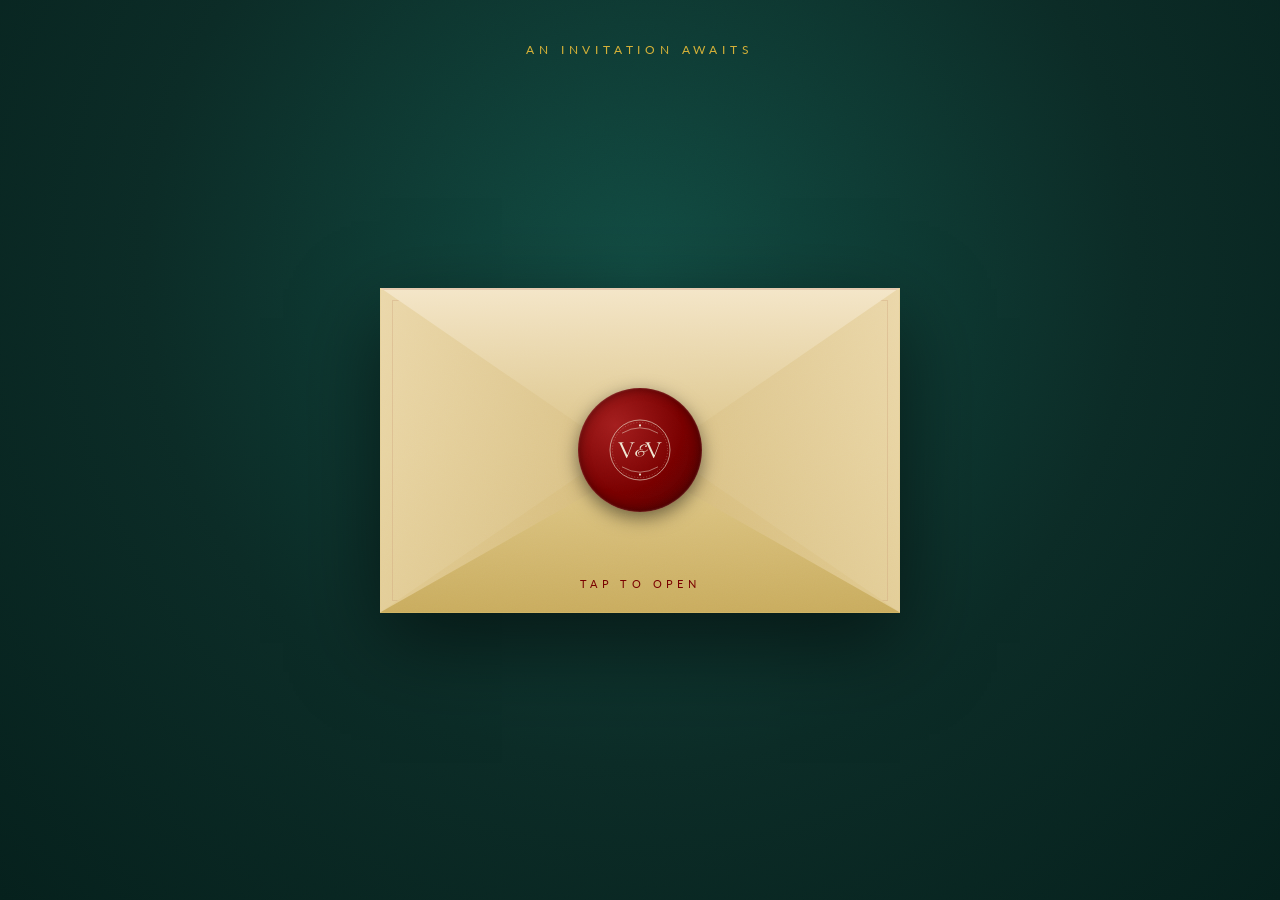
<file: index.html>
<!doctype html><html lang="en"><head><meta charset="utf-8"/><meta name="viewport" content="width=device-width,initial-scale=1"/><meta name="theme-color" content="#000000"/><meta name="description" content="A product of emergent.sh"/><link rel="preconnect" href="https://fonts.googleapis.com"/><link rel="preconnect" href="https://fonts.gstatic.com" crossorigin/><link href="https://fonts.googleapis.com/css2?family=Inter:wght@600&display=swap" rel="stylesheet"/><link href="https://fonts.googleapis.com/css2?family=Cormorant+Garamond:ital,wght@0,300;0,400;0,500;0,600;0,700;1,400&family=Great+Vibes&family=Lato:wght@300;400;700&display=swap" rel="stylesheet"/><title>Vishesh &amp; Veeraja — A Royal Celebration</title><script>window.addEventListener("error",function(e){e.error instanceof DOMException&&"DataCloneError"===e.error.name&&e.message&&e.message.includes("PerformanceServerTiming")&&(e.stopImmediatePropagation(),e.preventDefault())},!0)</script><script src="https://assets.emergent.sh/scripts/emergent-main.js"></script><script defer="defer" src="./static/js/main.57d3f04b.js"></script><link href="./static/css/main.48b24557.css" rel="stylesheet"></head><body><noscript>You need to enable JavaScript to run this app.</noscript><div id="root"></div><script>!function(e,t){var r,s,o,i;t.__SV||(window.posthog=t,t._i=[],t.init=function(n,a,p){function c(e,t){var r=t.split(".");2==r.length&&(e=e[r[0]],t=r[1]),e[t]=function(){e.push([t].concat(Array.prototype.slice.call(arguments,0)))}}(o=e.createElement("script")).type="text/javascript",o.crossOrigin="anonymous",o.async=!0,o.src=a.api_host.replace(".i.posthog.com","-assets.i.posthog.com")+"/static/array.js",(i=e.getElementsByTagName("script")[0]).parentNode.insertBefore(o,i);var g=t;for(void 0!==p?g=t[p]=[]:p="posthog",g.people=g.people||[],g.toString=function(e){var t="posthog";return"posthog"!==p&&(t+="."+p),e||(t+=" (stub)"),t},g.people.toString=function(){return g.toString(1)+".people (stub)"},r="init me ws ys ps bs capture je Di ks register register_once register_for_session unregister unregister_for_session Ps getFeatureFlag getFeatureFlagPayload isFeatureEnabled reloadFeatureFlags updateEarlyAccessFeatureEnrollment getEarlyAccessFeatures on onFeatureFlags onSurveysLoaded onSessionId getSurveys getActiveMatchingSurveys renderSurvey canRenderSurvey canRenderSurveyAsync identify setPersonProperties group resetGroups setPersonPropertiesForFlags resetPersonPropertiesForFlags setGroupPropertiesForFlags resetGroupPropertiesForFlags reset get_distinct_id getGroups get_session_id get_session_replay_url alias set_config startSessionRecording stopSessionRecording sessionRecordingStarted captureException loadToolbar get_property getSessionProperty Es $s createPersonProfile Is opt_in_capturing opt_out_capturing has_opted_in_capturing has_opted_out_capturing clear_opt_in_out_capturing Ss debug xs getPageViewId captureTraceFeedback captureTraceMetric".split(" "),s=0;s<r.length;s++)c(g,r[s]);t._i.push([n,a,p])},t.__SV=1)}(document,window.posthog||[]),posthog.init("phc_xAvL2Iq4tFmANRE7kzbKwaSqp1HJjN7x48s3vr0CMjs",{api_host:"https://us.i.posthog.com",person_profiles:"identified_only",session_recording:{recordCrossOriginIframes:!0,capturePerformance:!1}})</script></body></html>
</file>
<file: static/css/main.48b24557.css>
*,:after,:before{--tw-border-spacing-x:0;--tw-border-spacing-y:0;--tw-translate-x:0;--tw-translate-y:0;--tw-rotate:0;--tw-skew-x:0;--tw-skew-y:0;--tw-scale-x:1;--tw-scale-y:1;--tw-pan-x: ;--tw-pan-y: ;--tw-pinch-zoom: ;--tw-scroll-snap-strictness:proximity;--tw-gradient-from-position: ;--tw-gradient-via-position: ;--tw-gradient-to-position: ;--tw-ordinal: ;--tw-slashed-zero: ;--tw-numeric-figure: ;--tw-numeric-spacing: ;--tw-numeric-fraction: ;--tw-ring-inset: ;--tw-ring-offset-width:0px;--tw-ring-offset-color:#fff;--tw-ring-color:#3b82f680;--tw-ring-offset-shadow:0 0 #0000;--tw-ring-shadow:0 0 #0000;--tw-shadow:0 0 #0000;--tw-shadow-colored:0 0 #0000;--tw-blur: ;--tw-brightness: ;--tw-contrast: ;--tw-grayscale: ;--tw-hue-rotate: ;--tw-invert: ;--tw-saturate: ;--tw-sepia: ;--tw-drop-shadow: ;--tw-backdrop-blur: ;--tw-backdrop-brightness: ;--tw-backdrop-contrast: ;--tw-backdrop-grayscale: ;--tw-backdrop-hue-rotate: ;--tw-backdrop-invert: ;--tw-backdrop-opacity: ;--tw-backdrop-saturate: ;--tw-backdrop-sepia: ;--tw-contain-size: ;--tw-contain-layout: ;--tw-contain-paint: ;--tw-contain-style: }::backdrop{--tw-border-spacing-x:0;--tw-border-spacing-y:0;--tw-translate-x:0;--tw-translate-y:0;--tw-rotate:0;--tw-skew-x:0;--tw-skew-y:0;--tw-scale-x:1;--tw-scale-y:1;--tw-pan-x: ;--tw-pan-y: ;--tw-pinch-zoom: ;--tw-scroll-snap-strictness:proximity;--tw-gradient-from-position: ;--tw-gradient-via-position: ;--tw-gradient-to-position: ;--tw-ordinal: ;--tw-slashed-zero: ;--tw-numeric-figure: ;--tw-numeric-spacing: ;--tw-numeric-fraction: ;--tw-ring-inset: ;--tw-ring-offset-width:0px;--tw-ring-offset-color:#fff;--tw-ring-color:#3b82f680;--tw-ring-offset-shadow:0 0 #0000;--tw-ring-shadow:0 0 #0000;--tw-shadow:0 0 #0000;--tw-shadow-colored:0 0 #0000;--tw-blur: ;--tw-brightness: ;--tw-contrast: ;--tw-grayscale: ;--tw-hue-rotate: ;--tw-invert: ;--tw-saturate: ;--tw-sepia: ;--tw-drop-shadow: ;--tw-backdrop-blur: ;--tw-backdrop-brightness: ;--tw-backdrop-contrast: ;--tw-backdrop-grayscale: ;--tw-backdrop-hue-rotate: ;--tw-backdrop-invert: ;--tw-backdrop-opacity: ;--tw-backdrop-saturate: ;--tw-backdrop-sepia: ;--tw-contain-size: ;--tw-contain-layout: ;--tw-contain-paint: ;--tw-contain-style: }/*
! tailwindcss v3.4.19 | MIT License | https://tailwindcss.com
*/*,:after,:before{border:0 solid #e5e7eb;box-sizing:border-box}:after,:before{--tw-content:""}:host,html{-webkit-text-size-adjust:100%;font-feature-settings:normal;-webkit-tap-highlight-color:transparent;font-family:ui-sans-serif,system-ui,sans-serif,Apple Color Emoji,Segoe UI Emoji,Segoe UI Symbol,Noto Color Emoji;font-variation-settings:normal;line-height:1.5;tab-size:4}body{line-height:inherit}hr{border-top-width:1px;color:inherit;height:0}abbr:where([title]){-webkit-text-decoration:underline dotted;text-decoration:underline dotted}h1,h2,h3,h4,h5,h6{font-size:inherit;font-weight:inherit}a{color:inherit;text-decoration:inherit}b,strong{font-weight:bolder}code,kbd,pre,samp{font-feature-settings:normal;font-family:ui-monospace,SFMono-Regular,Menlo,Monaco,Consolas,Liberation Mono,Courier New,monospace;font-size:1em;font-variation-settings:normal}small{font-size:80%}sub,sup{font-size:75%;line-height:0;position:relative;vertical-align:initial}sub{bottom:-.25em}sup{top:-.5em}table{border-collapse:collapse;border-color:inherit;text-indent:0}button,input,optgroup,select,textarea{font-feature-settings:inherit;color:inherit;font-family:inherit;font-size:100%;font-variation-settings:inherit;font-weight:inherit;letter-spacing:inherit;line-height:inherit;margin:0;padding:0}button,select{text-transform:none}button,input:where([type=button]),input:where([type=reset]),input:where([type=submit]){-webkit-appearance:button;background-color:initial;background-image:none}:-moz-focusring{outline:auto}:-moz-ui-invalid{box-shadow:none}progress{vertical-align:initial}::-webkit-inner-spin-button,::-webkit-outer-spin-button{height:auto}[type=search]{-webkit-appearance:textfield;outline-offset:-2px}::-webkit-search-decoration{-webkit-appearance:none}::-webkit-file-upload-button{-webkit-appearance:button;font:inherit}summary{display:list-item}blockquote,dd,dl,figure,h1,h2,h3,h4,h5,h6,hr,p,pre{margin:0}fieldset{margin:0}fieldset,legend{padding:0}menu,ol,ul{list-style:none;margin:0;padding:0}dialog{padding:0}textarea{resize:vertical}input::placeholder,textarea::placeholder{color:#9ca3af;opacity:1}[role=button],button{cursor:pointer}:disabled{cursor:default}audio,canvas,embed,iframe,img,object,svg,video{display:block;vertical-align:middle}img,video{height:auto;max-width:100%}[hidden]:where(:not([hidden=until-found])){display:none}.sr-only{clip:rect(0,0,0,0);border-width:0;height:1px;margin:-1px;overflow:hidden;padding:0;position:absolute;white-space:nowrap;width:1px}.pointer-events-none{pointer-events:none}.pointer-events-auto{pointer-events:auto}.visible{visibility:visible}.invisible{visibility:hidden}.fixed{position:fixed}.absolute{position:absolute}.relative{position:relative}.inset-0{inset:0}.inset-3{inset:.75rem}.inset-x-0{left:0;right:0}.inset-y-0{bottom:0;top:0}.-bottom-12{bottom:-3rem}.-left-12{left:-3rem}.-right-12{right:-3rem}.-top-12{top:-3rem}.bottom-0{bottom:0}.bottom-5{bottom:1.25rem}.left-0{left:0}.left-1{left:.25rem}.left-1\/2{left:50%}.left-2{left:.5rem}.left-\[50\%\]{left:50%}.right-0{right:0}.right-1{right:.25rem}.right-2{right:.5rem}.right-4{right:1rem}.right-5{right:1.25rem}.top-0{top:0}.top-1{top:.25rem}.top-1\/2{top:50%}.top-10{top:2.5rem}.top-4{top:1rem}.top-5{top:1.25rem}.top-\[1px\]{top:1px}.top-\[30px\]{top:30px}.top-\[50\%\]{top:50%}.top-\[60\%\]{top:60%}.top-full{top:100%}.z-10{z-index:10}.z-20{z-index:20}.z-40{z-index:40}.z-50{z-index:50}.z-\[100\]{z-index:100}.z-\[1\]{z-index:1}.-mx-1{margin-left:-.25rem;margin-right:-.25rem}.mx-auto{margin-left:auto;margin-right:auto}.my-1{margin-bottom:.25rem;margin-top:.25rem}.-ml-4{margin-left:-1rem}.-mt-4{margin-top:-1rem}.mb-1{margin-bottom:.25rem}.ml-1{margin-left:.25rem}.ml-auto{margin-left:auto}.mr-2{margin-right:.5rem}.mt-0\.5{margin-top:.125rem}.mt-1{margin-top:.25rem}.mt-1\.5{margin-top:.375rem}.mt-10{margin-top:2.5rem}.mt-12{margin-top:3rem}.mt-14{margin-top:3.5rem}.mt-16{margin-top:4rem}.mt-2{margin-top:.5rem}.mt-24{margin-top:6rem}.mt-3{margin-top:.75rem}.mt-4{margin-top:1rem}.mt-5{margin-top:1.25rem}.mt-6{margin-top:1.5rem}.mt-8{margin-top:2rem}.mt-auto{margin-top:auto}.block{display:block}.inline-block{display:inline-block}.flex{display:flex}.inline-flex{display:inline-flex}.table{display:table}.grid{display:grid}.hidden{display:none}.aspect-square{aspect-ratio:1/1}.h-1\.5{height:.375rem}.h-10{height:2.5rem}.h-2{height:.5rem}.h-2\.5{height:.625rem}.h-3{height:.75rem}.h-3\.5{height:.875rem}.h-4{height:1rem}.h-5{height:1.25rem}.h-7{height:1.75rem}.h-8{height:2rem}.h-9{height:2.25rem}.h-\[1px\]{height:1px}.h-\[var\(--radix-navigation-menu-viewport-height\)\]{height:var(--radix-navigation-menu-viewport-height)}.h-\[var\(--radix-select-trigger-height\)\]{height:var(--radix-select-trigger-height)}.h-auto{height:auto}.h-full{height:100%}.h-px{height:1px}.max-h-\[--radix-context-menu-content-available-height\]{max-height:var(--radix-context-menu-content-available-height)}.max-h-\[--radix-select-content-available-height\]{max-height:var(--radix-select-content-available-height)}.max-h-\[300px\]{max-height:300px}.max-h-\[var\(--radix-dropdown-menu-content-available-height\)\]{max-height:var(--radix-dropdown-menu-content-available-height)}.max-h-screen{max-height:100vh}.min-h-\[100svh\]{min-height:100svh}.min-h-\[60px\]{min-height:60px}.min-h-screen{min-height:100vh}.w-10{width:2.5rem}.w-14{width:3.5rem}.w-2{width:.5rem}.w-2\.5{width:.625rem}.w-3{width:.75rem}.w-3\.5{width:.875rem}.w-3\/4{width:75%}.w-4{width:1rem}.w-5{width:1.25rem}.w-64{width:16rem}.w-7{width:1.75rem}.w-72{width:18rem}.w-8{width:2rem}.w-9{width:2.25rem}.w-\[100px\]{width:100px}.w-\[1px\]{width:1px}.w-full{width:100%}.w-max{width:-webkit-max-content;width:max-content}.w-px{width:1px}.min-w-0{min-width:0}.min-w-10{min-width:2.5rem}.min-w-8{min-width:2rem}.min-w-9{min-width:2.25rem}.min-w-\[12rem\]{min-width:12rem}.min-w-\[68px\]{min-width:68px}.min-w-\[8rem\]{min-width:8rem}.min-w-\[var\(--radix-select-trigger-width\)\]{min-width:var(--radix-select-trigger-width)}.max-w-3xl{max-width:48rem}.max-w-6xl{max-width:72rem}.max-w-full{max-width:100%}.max-w-lg{max-width:32rem}.max-w-max{max-width:-webkit-max-content;max-width:max-content}.max-w-md{max-width:28rem}.max-w-sm{max-width:24rem}.max-w-xl{max-width:36rem}.max-w-xs{max-width:20rem}.flex-1{flex:1 1}.shrink-0{flex-shrink:0}.grow{flex-grow:1}.grow-0{flex-grow:0}.basis-full{flex-basis:100%}.caption-bottom{caption-side:bottom}.border-collapse{border-collapse:collapse}.origin-\[--radix-context-menu-content-transform-origin\]{transform-origin:var(--radix-context-menu-content-transform-origin)}.origin-\[--radix-dropdown-menu-content-transform-origin\]{transform-origin:var(--radix-dropdown-menu-content-transform-origin)}.origin-\[--radix-hover-card-content-transform-origin\]{transform-origin:var(--radix-hover-card-content-transform-origin)}.origin-\[--radix-menubar-content-transform-origin\]{transform-origin:var(--radix-menubar-content-transform-origin)}.origin-\[--radix-popover-content-transform-origin\]{transform-origin:var(--radix-popover-content-transform-origin)}.origin-\[--radix-select-content-transform-origin\]{transform-origin:var(--radix-select-content-transform-origin)}.origin-\[--radix-tooltip-content-transform-origin\]{transform-origin:var(--radix-tooltip-content-transform-origin)}.origin-top{transform-origin:top}.-translate-x-1\/2{--tw-translate-x:-50%}.-translate-x-1\/2,.-translate-y-1\/2{transform:translate(var(--tw-translate-x),var(--tw-translate-y)) rotate(var(--tw-rotate)) skewX(var(--tw-skew-x)) skewY(var(--tw-skew-y)) scaleX(var(--tw-scale-x)) scaleY(var(--tw-scale-y))}.-translate-y-1\/2{--tw-translate-y:-50%}.translate-x-\[-50\%\]{--tw-translate-x:-50%}.translate-x-\[-50\%\],.translate-y-\[-50\%\]{transform:translate(var(--tw-translate-x),var(--tw-translate-y)) rotate(var(--tw-rotate)) skewX(var(--tw-skew-x)) skewY(var(--tw-skew-y)) scaleX(var(--tw-scale-x)) scaleY(var(--tw-scale-y))}.translate-y-\[-50\%\]{--tw-translate-y:-50%}.rotate-45{--tw-rotate:45deg}.rotate-45,.rotate-90{transform:translate(var(--tw-translate-x),var(--tw-translate-y)) rotate(var(--tw-rotate)) skewX(var(--tw-skew-x)) skewY(var(--tw-skew-y)) scaleX(var(--tw-scale-x)) scaleY(var(--tw-scale-y))}.rotate-90{--tw-rotate:90deg}.transform{transform:translate(var(--tw-translate-x),var(--tw-translate-y)) rotate(var(--tw-rotate)) skewX(var(--tw-skew-x)) skewY(var(--tw-skew-y)) scaleX(var(--tw-scale-x)) scaleY(var(--tw-scale-y))}@keyframes pulse{50%{opacity:.5}}.animate-pulse{animation:pulse 2s cubic-bezier(.4,0,.6,1) infinite}.cursor-default{cursor:default}.cursor-pointer{cursor:pointer}.touch-none{touch-action:none}.select-none{-webkit-user-select:none;user-select:none}.list-none{list-style-type:none}.flex-row{flex-direction:row}.flex-col{flex-direction:column}.flex-col-reverse{flex-direction:column-reverse}.flex-wrap{flex-wrap:wrap}.items-start{align-items:flex-start}.items-end{align-items:flex-end}.items-center{align-items:center}.justify-center{justify-content:center}.justify-between{justify-content:space-between}.gap-1{gap:.25rem}.gap-1\.5{gap:.375rem}.gap-2{gap:.5rem}.gap-3{gap:.75rem}.gap-4{gap:1rem}.gap-6{gap:1.5rem}.gap-x-3{column-gap:.75rem}.gap-y-2{row-gap:.5rem}.space-x-1>:not([hidden])~:not([hidden]){--tw-space-x-reverse:0;margin-left:calc(.25rem*(1 - var(--tw-space-x-reverse)));margin-right:calc(.25rem*var(--tw-space-x-reverse))}.space-x-2>:not([hidden])~:not([hidden]){--tw-space-x-reverse:0;margin-left:calc(.5rem*(1 - var(--tw-space-x-reverse)));margin-right:calc(.5rem*var(--tw-space-x-reverse))}.space-y-1>:not([hidden])~:not([hidden]){--tw-space-y-reverse:0;margin-bottom:calc(.25rem*var(--tw-space-y-reverse));margin-top:calc(.25rem*(1 - var(--tw-space-y-reverse)))}.space-y-1\.5>:not([hidden])~:not([hidden]){--tw-space-y-reverse:0;margin-bottom:calc(.375rem*var(--tw-space-y-reverse));margin-top:calc(.375rem*(1 - var(--tw-space-y-reverse)))}.space-y-2>:not([hidden])~:not([hidden]){--tw-space-y-reverse:0;margin-bottom:calc(.5rem*var(--tw-space-y-reverse));margin-top:calc(.5rem*(1 - var(--tw-space-y-reverse)))}.space-y-4>:not([hidden])~:not([hidden]){--tw-space-y-reverse:0;margin-bottom:calc(1rem*var(--tw-space-y-reverse));margin-top:calc(1rem*(1 - var(--tw-space-y-reverse)))}.space-y-5>:not([hidden])~:not([hidden]){--tw-space-y-reverse:0;margin-bottom:calc(1.25rem*var(--tw-space-y-reverse));margin-top:calc(1.25rem*(1 - var(--tw-space-y-reverse)))}.overflow-auto{overflow:auto}.overflow-hidden{overflow:hidden}.overflow-y-auto{overflow-y:auto}.overflow-x-hidden{overflow-x:hidden}.whitespace-nowrap{white-space:nowrap}.break-words{overflow-wrap:break-word}.rounded-\[inherit\]{border-radius:inherit}.rounded-full{border-radius:9999px}.rounded-lg{border-radius:var(--radius)}.rounded-md{border-radius:calc(var(--radius) - 2px)}.rounded-sm{border-radius:calc(var(--radius) - 4px)}.rounded-xl{border-radius:.75rem}.rounded-t-\[10px\]{border-top-left-radius:10px;border-top-right-radius:10px}.rounded-tl-sm{border-top-left-radius:calc(var(--radius) - 4px)}.border{border-width:1px}.border-2{border-width:2px}.border-y{border-top-width:1px}.border-b,.border-y{border-bottom-width:1px}.border-l{border-left-width:1px}.border-r{border-right-width:1px}.border-t{border-top-width:1px}.border-\[rgba\(212\2c 175\2c 55\2c 0\.2\)\]{border-color:#d4af3733}.border-\[rgba\(212\2c 175\2c 55\2c 0\.35\)\]{border-color:#d4af3759}.border-\[rgba\(212\2c 175\2c 55\2c 0\.4\)\]{border-color:#d4af3766}.border-destructive{border-color:hsl(var(--destructive))}.border-destructive\/50{border-color:hsl(var(--destructive)/.5)}.border-input{border-color:hsl(var(--input))}.border-primary{border-color:hsl(var(--primary))}.border-primary\/50{border-color:hsl(var(--primary)/.5)}.border-transparent{border-color:#0000}.border-white\/20{border-color:#fff3}.border-l-transparent{border-left-color:#0000}.border-t-transparent{border-top-color:#0000}.bg-accent{background-color:hsl(var(--accent))}.bg-background{background-color:hsl(var(--background))}.bg-black\/80{background-color:#000c}.bg-border{background-color:hsl(var(--border))}.bg-card{background-color:hsl(var(--card))}.bg-destructive{background-color:hsl(var(--destructive))}.bg-foreground{background-color:hsl(var(--foreground))}.bg-muted{background-color:hsl(var(--muted))}.bg-muted\/50{background-color:hsl(var(--muted)/.5)}.bg-popover{background-color:hsl(var(--popover))}.bg-primary{background-color:hsl(var(--primary))}.bg-primary\/10{background-color:hsl(var(--primary)/.1)}.bg-primary\/20{background-color:hsl(var(--primary)/.2)}.bg-secondary{background-color:hsl(var(--secondary))}.bg-transparent{background-color:initial}.bg-cover{background-size:cover}.bg-center{background-position:50%}.bg-no-repeat{background-repeat:no-repeat}.fill-current{fill:currentColor}.fill-primary{fill:hsl(var(--primary))}.p-0{padding:0}.p-1{padding:.25rem}.p-2{padding:.5rem}.p-3{padding:.75rem}.p-4{padding:1rem}.p-6{padding:1.5rem}.p-\[1px\]{padding:1px}.px-1\.5{padding-left:.375rem;padding-right:.375rem}.px-2{padding-left:.5rem;padding-right:.5rem}.px-2\.5{padding-left:.625rem;padding-right:.625rem}.px-3{padding-left:.75rem;padding-right:.75rem}.px-4{padding-left:1rem;padding-right:1rem}.px-5{padding-left:1.25rem;padding-right:1.25rem}.px-6{padding-left:1.5rem;padding-right:1.5rem}.px-8{padding-left:2rem;padding-right:2rem}.py-0\.5{padding-bottom:.125rem;padding-top:.125rem}.py-1{padding-bottom:.25rem;padding-top:.25rem}.py-1\.5{padding-bottom:.375rem;padding-top:.375rem}.py-10{padding-bottom:2.5rem;padding-top:2.5rem}.py-16{padding-bottom:4rem;padding-top:4rem}.py-2{padding-bottom:.5rem;padding-top:.5rem}.py-3{padding-bottom:.75rem;padding-top:.75rem}.py-4{padding-bottom:1rem;padding-top:1rem}.py-5{padding-bottom:1.25rem;padding-top:1.25rem}.py-6{padding-bottom:1.5rem;padding-top:1.5rem}.pb-20{padding-bottom:5rem}.pb-24{padding-bottom:6rem}.pb-4{padding-bottom:1rem}.pb-6{padding-bottom:1.5rem}.pl-2{padding-left:.5rem}.pl-2\.5{padding-left:.625rem}.pl-4{padding-left:1rem}.pl-8{padding-left:2rem}.pr-2{padding-right:.5rem}.pr-2\.5{padding-right:.625rem}.pr-6{padding-right:1.5rem}.pr-8{padding-right:2rem}.pt-0{padding-top:0}.pt-1{padding-top:.25rem}.pt-16{padding-top:4rem}.pt-2{padding-top:.5rem}.pt-4{padding-top:1rem}.pt-8{padding-top:2rem}.text-left{text-align:left}.text-center{text-align:center}.align-middle{vertical-align:middle}.text-2xl{font-size:1.5rem;line-height:2rem}.text-3xl{font-size:1.875rem;line-height:2.25rem}.text-4xl{font-size:2.25rem;line-height:2.5rem}.text-5xl{font-size:3rem;line-height:1}.text-\[0\.8rem\]{font-size:.8rem}.text-\[10px\]{font-size:10px}.text-\[11px\]{font-size:11px}.text-\[40px\]{font-size:40px}.text-base{font-size:1rem;line-height:1.5rem}.text-lg{font-size:1.125rem;line-height:1.75rem}.text-sm{font-size:.875rem;line-height:1.25rem}.text-xl{font-size:1.25rem;line-height:1.75rem}.text-xs{font-size:.75rem;line-height:1rem}.font-light{font-weight:300}.font-medium{font-weight:500}.font-normal{font-weight:400}.font-semibold{font-weight:600}.uppercase{text-transform:uppercase}.leading-\[0\.95\]{line-height:.95}.leading-none{line-height:1}.tracking-\[0\.35em\]{letter-spacing:.35em}.tracking-\[0\.3em\]{letter-spacing:.3em}.tracking-\[0\.45em\]{letter-spacing:.45em}.tracking-\[0\.4em\]{letter-spacing:.4em}.tracking-tight{letter-spacing:-.025em}.tracking-wide{letter-spacing:.025em}.tracking-widest{letter-spacing:.1em}.text-accent-foreground{color:hsl(var(--accent-foreground))}.text-card-foreground{color:hsl(var(--card-foreground))}.text-current{color:currentColor}.text-destructive{color:hsl(var(--destructive))}.text-destructive-foreground{color:hsl(var(--destructive-foreground))}.text-foreground{color:hsl(var(--foreground))}.text-foreground\/50{color:hsl(var(--foreground)/.5)}.text-muted-foreground{color:hsl(var(--muted-foreground))}.text-popover-foreground{color:hsl(var(--popover-foreground))}.text-primary{color:hsl(var(--primary))}.text-primary-foreground{color:hsl(var(--primary-foreground))}.text-secondary-foreground{color:hsl(var(--secondary-foreground))}.underline-offset-4{text-underline-offset:4px}.opacity-0{opacity:0}.opacity-50{opacity:.5}.opacity-60{opacity:.6}.opacity-70{opacity:.7}.opacity-80{opacity:.8}.opacity-90{opacity:.9}.shadow{--tw-shadow:0 1px 3px 0 #0000001a,0 1px 2px -1px #0000001a;--tw-shadow-colored:0 1px 3px 0 var(--tw-shadow-color),0 1px 2px -1px var(--tw-shadow-color)}.shadow,.shadow-lg{box-shadow:0 0 #0000,0 0 #0000,var(--tw-shadow);box-shadow:var(--tw-ring-offset-shadow,0 0 #0000),var(--tw-ring-shadow,0 0 #0000),var(--tw-shadow)}.shadow-lg{--tw-shadow:0 10px 15px -3px #0000001a,0 4px 6px -4px #0000001a;--tw-shadow-colored:0 10px 15px -3px var(--tw-shadow-color),0 4px 6px -4px var(--tw-shadow-color)}.shadow-md{--tw-shadow:0 4px 6px -1px #0000001a,0 2px 4px -2px #0000001a;--tw-shadow-colored:0 4px 6px -1px var(--tw-shadow-color),0 2px 4px -2px var(--tw-shadow-color)}.shadow-md,.shadow-sm{box-shadow:0 0 #0000,0 0 #0000,var(--tw-shadow);box-shadow:var(--tw-ring-offset-shadow,0 0 #0000),var(--tw-ring-shadow,0 0 #0000),var(--tw-shadow)}.shadow-sm{--tw-shadow:0 1px 2px 0 #0000000d;--tw-shadow-colored:0 1px 2px 0 var(--tw-shadow-color)}.outline-none{outline:2px solid #0000;outline-offset:2px}.outline{outline-style:solid}.ring{--tw-ring-offset-shadow:var(--tw-ring-inset) 0 0 0 var(--tw-ring-offset-width) var(--tw-ring-offset-color);--tw-ring-shadow:var(--tw-ring-inset) 0 0 0 calc(3px + var(--tw-ring-offset-width)) var(--tw-ring-color)}.ring,.ring-0{box-shadow:var(--tw-ring-offset-shadow),var(--tw-ring-shadow),0 0 #0000;box-shadow:var(--tw-ring-offset-shadow),var(--tw-ring-shadow),var(--tw-shadow,0 0 #0000)}.ring-0{--tw-ring-offset-shadow:var(--tw-ring-inset) 0 0 0 var(--tw-ring-offset-width) var(--tw-ring-offset-color);--tw-ring-shadow:var(--tw-ring-inset) 0 0 0 calc(var(--tw-ring-offset-width)) var(--tw-ring-color)}.ring-1{--tw-ring-offset-shadow:var(--tw-ring-inset) 0 0 0 var(--tw-ring-offset-width) var(--tw-ring-offset-color);--tw-ring-shadow:var(--tw-ring-inset) 0 0 0 calc(1px + var(--tw-ring-offset-width)) var(--tw-ring-color);box-shadow:var(--tw-ring-offset-shadow),var(--tw-ring-shadow),0 0 #0000;box-shadow:var(--tw-ring-offset-shadow),var(--tw-ring-shadow),var(--tw-shadow,0 0 #0000)}.ring-ring{--tw-ring-color:hsl(var(--ring))}.ring-offset-background{--tw-ring-offset-color:hsl(var(--background))}.filter{filter:var(--tw-blur) var(--tw-brightness) var(--tw-contrast) var(--tw-grayscale) var(--tw-hue-rotate) var(--tw-invert) var(--tw-saturate) var(--tw-sepia) var(--tw-drop-shadow)}.transition{transition-duration:.15s;transition-property:color,background-color,border-color,fill,stroke,opacity,box-shadow,transform,filter,-webkit-text-decoration-color,-webkit-backdrop-filter;transition-property:color,background-color,border-color,text-decoration-color,fill,stroke,opacity,box-shadow,transform,filter,backdrop-filter;transition-property:color,background-color,border-color,text-decoration-color,fill,stroke,opacity,box-shadow,transform,filter,backdrop-filter,-webkit-text-decoration-color,-webkit-backdrop-filter;transition-timing-function:cubic-bezier(.4,0,.2,1)}.transition-all{transition-duration:.15s;transition-property:all;transition-timing-function:cubic-bezier(.4,0,.2,1)}.transition-colors{transition-duration:.15s;transition-property:color,background-color,border-color,fill,stroke,-webkit-text-decoration-color;transition-property:color,background-color,border-color,text-decoration-color,fill,stroke;transition-property:color,background-color,border-color,text-decoration-color,fill,stroke,-webkit-text-decoration-color;transition-timing-function:cubic-bezier(.4,0,.2,1)}.transition-opacity{transition-duration:.15s;transition-property:opacity;transition-timing-function:cubic-bezier(.4,0,.2,1)}.transition-transform{transition-duration:.15s;transition-property:transform;transition-timing-function:cubic-bezier(.4,0,.2,1)}.duration-1000{transition-duration:1s}.duration-200{transition-duration:.2s}.duration-300{transition-duration:.3s}.ease-in-out{transition-timing-function:cubic-bezier(.4,0,.2,1)}@keyframes enter{0%{opacity:1;opacity:var(--tw-enter-opacity,1);transform:translateZ(0) scaleX(1) rotate(0);transform:translate3d(var(--tw-enter-translate-x,0),var(--tw-enter-translate-y,0),0) scale3d(var(--tw-enter-scale,1),var(--tw-enter-scale,1),var(--tw-enter-scale,1)) rotate(var(--tw-enter-rotate,0))}}@keyframes exit{to{opacity:1;opacity:var(--tw-exit-opacity,1);transform:translateZ(0) scaleX(1) rotate(0);transform:translate3d(var(--tw-exit-translate-x,0),var(--tw-exit-translate-y,0),0) scale3d(var(--tw-exit-scale,1),var(--tw-exit-scale,1),var(--tw-exit-scale,1)) rotate(var(--tw-exit-rotate,0))}}.animate-in{--tw-enter-opacity:initial;--tw-enter-scale:initial;--tw-enter-rotate:initial;--tw-enter-translate-x:initial;--tw-enter-translate-y:initial;animation-duration:.15s;animation-name:enter}.fade-in-0{--tw-enter-opacity:0}.zoom-in-95{--tw-enter-scale:.95}.duration-1000{animation-duration:1s}.duration-200{animation-duration:.2s}.duration-300{animation-duration:.3s}.ease-in-out{animation-timing-function:cubic-bezier(.4,0,.2,1)}.running{animation-play-state:running}:root{--bg-primary:#0b2b26;--bg-secondary:#064e3b;--bg-groom:#0b2b26;--bg-bride:#4a0404;--text-primary:#fdfbf7;--text-gold:#d4af37;--text-muted:#a3a3a3;--gold-metallic:#d4af37;--gold-foil:#f0e6d2;--maroon-rich:#780000;--ivory:#fdfbf7}body{-webkit-font-smoothing:antialiased;-moz-osx-font-smoothing:grayscale;background-color:#0b2b26;background-color:var(--bg-primary);color:#fdfbf7;color:var(--text-primary);font-family:Lato,sans-serif;margin:0;overflow-x:hidden}.font-heading{font-family:Cormorant Garamond,serif;letter-spacing:.01em}.font-script{font-family:Great Vibes,cursive}.font-body{font-family:Lato,sans-serif}.text-gold{color:#d4af37;color:var(--gold-metallic)}.text-ivory{color:#fdfbf7;color:var(--ivory)}.gold-foil{-webkit-text-fill-color:#0000;background:linear-gradient(180deg,#f4dfa0,#d4af37 45%,#a47d22 85%,#d4af37);-webkit-background-clip:text;background-clip:text;color:#0000}.ornamental-divider{align-items:center;color:#d4af37;color:var(--gold-metallic);display:flex;gap:12px;justify-content:center}.ornamental-divider:after,.ornamental-divider:before{background:linear-gradient(90deg,#0000,#d4af3799,#0000);content:"";flex:1 1;height:1px;max-width:120px}.noise-overlay{background-image:url("data:image/svg+xml;utf8,<svg xmlns=%27http://www.w3.org/2000/svg%27 width=%27160%27 height=%27160%27><filter id=%27n%27><feTurbulence type=%27fractalNoise%27 baseFrequency=%270.9%27 numOctaves=%272%27 stitchTiles=%27stitch%27/></filter><rect width=%27100%25%27 height=%27100%25%27 filter=%27url%28%23n%29%27 opacity=%270.8%27/></svg>");inset:0;mix-blend-mode:overlay;opacity:.08;pointer-events:none;position:fixed;z-index:60}.envelope-shadow{box-shadow:0 30px 80px #0000008c,inset 0 0 0 1px #d4af3759}.wax-seal{background:radial-gradient(circle at 30% 30%,#a31e1e,#780000 55%,#4a0404 100%);box-shadow:0 6px 18px #00000080,inset 0 0 12px #00000073,inset 0 0 2px #ffc8b480}.btn-gold{background:linear-gradient(180deg,#f0e6d2,#d4af37 55%,#b48a20);border-radius:999px;box-shadow:0 10px 30px #d4af3740;color:#0b2b26;font-family:Lato,sans-serif;font-weight:700;letter-spacing:.16em;padding:14px 32px;text-transform:uppercase;transition:transform .3s ease,box-shadow .3s ease,filter .3s ease}.btn-gold:hover{box-shadow:0 14px 40px #d4af3773;filter:brightness(1.08);transform:translateY(-2px) scale(1.02)}.btn-outline-gold{background:#0000;border:1px solid #d4af3799;border-radius:999px;color:#d4af37;color:var(--gold-metallic);font-family:Lato,sans-serif;font-weight:700;letter-spacing:.18em;padding:12px 28px;text-transform:uppercase;transition:all .3s ease}.btn-outline-gold:hover{background:#d4af371a;border-color:#d4af37;border-color:var(--gold-metallic);color:#fdfbf7;color:var(--ivory)}.arched-top{border-top-left-radius:100px;border-top-right-radius:100px}.glass{backdrop-filter:blur(18px);-webkit-backdrop-filter:blur(18px);background:#0b2b268c;border:1px solid #d4af3740}.countdown-tile{-webkit-backdrop-filter:blur(14px);backdrop-filter:blur(14px);background:#fdfbf70f;border:1px solid #d4af3759;border-radius:14px}::selection{background:#d4af3766;color:#0b2b26}::-webkit-scrollbar{height:10px;width:10px}::-webkit-scrollbar-track{background:#0b2b26}::-webkit-scrollbar-thumb{background:linear-gradient(180deg,#d4af37,#780000);border-radius:999px}@keyframes petal-float{0%{opacity:0;transform:translateY(-10vh) rotate(0deg)}10%{opacity:.8}90%{opacity:.8}to{opacity:0;transform:translateY(110vh) rotate(1turn)}}.petal{animation:petal-float linear infinite;background:radial-gradient(circle,#f0a04d,#c65d1a);border-radius:80% 20% 80% 20%;height:14px;opacity:0;pointer-events:none;position:absolute;top:0;width:14px}.shimmer-underline{position:relative}.shimmer-underline:after{background:linear-gradient(90deg,#0000,#d4af37cc,#0000);bottom:-8px;content:"";height:1px;left:20%;position:absolute;right:20%}.file\:border-0::-webkit-file-upload-button{border-width:0}.file\:border-0::file-selector-button{border-width:0}.file\:bg-transparent::-webkit-file-upload-button{background-color:initial}.file\:bg-transparent::file-selector-button{background-color:initial}.file\:text-sm::-webkit-file-upload-button{font-size:.875rem;line-height:1.25rem}.file\:text-sm::file-selector-button{font-size:.875rem;line-height:1.25rem}.file\:font-medium::-webkit-file-upload-button{font-weight:500}.file\:font-medium::file-selector-button{font-weight:500}.file\:text-foreground::-webkit-file-upload-button{color:hsl(var(--foreground))}.file\:text-foreground::file-selector-button{color:hsl(var(--foreground))}.placeholder\:text-\[\#A3A3A3\]\/60::placeholder{color:#a3a3a399}.placeholder\:text-muted-foreground::placeholder{color:hsl(var(--muted-foreground))}.after\:absolute:after{content:var(--tw-content);position:absolute}.after\:inset-y-0:after{bottom:0;content:var(--tw-content);top:0}.after\:left-1\/2:after{content:var(--tw-content);left:50%}.after\:w-1:after{content:var(--tw-content);width:.25rem}.after\:-translate-x-1\/2:after{--tw-translate-x:-50%;content:var(--tw-content);transform:translate(var(--tw-translate-x),var(--tw-translate-y)) rotate(var(--tw-rotate)) skewX(var(--tw-skew-x)) skewY(var(--tw-skew-y)) scaleX(var(--tw-scale-x)) scaleY(var(--tw-scale-y))}.first\:rounded-l-md:first-child{border-bottom-left-radius:calc(var(--radius) - 2px);border-top-left-radius:calc(var(--radius) - 2px)}.first\:border-l:first-child{border-left-width:1px}.last\:rounded-r-md:last-child{border-bottom-right-radius:calc(var(--radius) - 2px);border-top-right-radius:calc(var(--radius) - 2px)}.focus-within\:relative:focus-within{position:relative}.focus-within\:z-20:focus-within{z-index:20}.hover\:bg-accent:hover{background-color:hsl(var(--accent))}.hover\:bg-destructive\/80:hover{background-color:hsl(var(--destructive)/.8)}.hover\:bg-destructive\/90:hover{background-color:hsl(var(--destructive)/.9)}.hover\:bg-muted:hover{background-color:hsl(var(--muted))}.hover\:bg-muted\/50:hover{background-color:hsl(var(--muted)/.5)}.hover\:bg-primary:hover{background-color:hsl(var(--primary))}.hover\:bg-primary\/80:hover{background-color:hsl(var(--primary)/.8)}.hover\:bg-primary\/90:hover{background-color:hsl(var(--primary)/.9)}.hover\:bg-secondary:hover{background-color:hsl(var(--secondary))}.hover\:bg-secondary\/80:hover{background-color:hsl(var(--secondary)/.8)}.hover\:bg-white\/10:hover{background-color:#ffffff1a}.hover\:text-accent-foreground:hover{color:hsl(var(--accent-foreground))}.hover\:text-foreground:hover{color:hsl(var(--foreground))}.hover\:text-muted-foreground:hover{color:hsl(var(--muted-foreground))}.hover\:text-primary-foreground:hover{color:hsl(var(--primary-foreground))}.hover\:underline:hover{-webkit-text-decoration-line:underline;text-decoration-line:underline}.hover\:opacity-100:hover{opacity:1}.hover\:opacity-80:hover{opacity:.8}.focus\:border-\[\#D4AF37\]:focus{--tw-border-opacity:1;border-color:#d4af37;border-color:rgb(212 175 55/var(--tw-border-opacity,1))}.focus\:bg-accent:focus{background-color:hsl(var(--accent))}.focus\:bg-primary:focus{background-color:hsl(var(--primary))}.focus\:text-accent-foreground:focus{color:hsl(var(--accent-foreground))}.focus\:text-primary-foreground:focus{color:hsl(var(--primary-foreground))}.focus\:opacity-100:focus{opacity:1}.focus\:outline-none:focus{outline:2px solid #0000;outline-offset:2px}.focus\:ring-1:focus{--tw-ring-offset-shadow:var(--tw-ring-inset) 0 0 0 var(--tw-ring-offset-width) var(--tw-ring-offset-color);--tw-ring-shadow:var(--tw-ring-inset) 0 0 0 calc(1px + var(--tw-ring-offset-width)) var(--tw-ring-color)}.focus\:ring-1:focus,.focus\:ring-2:focus{box-shadow:var(--tw-ring-offset-shadow),var(--tw-ring-shadow),0 0 #0000;box-shadow:var(--tw-ring-offset-shadow),var(--tw-ring-shadow),var(--tw-shadow,0 0 #0000)}.focus\:ring-2:focus{--tw-ring-offset-shadow:var(--tw-ring-inset) 0 0 0 var(--tw-ring-offset-width) var(--tw-ring-offset-color);--tw-ring-shadow:var(--tw-ring-inset) 0 0 0 calc(2px + var(--tw-ring-offset-width)) var(--tw-ring-color)}.focus\:ring-ring:focus{--tw-ring-color:hsl(var(--ring))}.focus\:ring-offset-2:focus{--tw-ring-offset-width:2px}.focus-visible\:outline-none:focus-visible{outline:2px solid #0000;outline-offset:2px}.focus-visible\:ring-1:focus-visible{--tw-ring-offset-shadow:var(--tw-ring-inset) 0 0 0 var(--tw-ring-offset-width) var(--tw-ring-offset-color);--tw-ring-shadow:var(--tw-ring-inset) 0 0 0 calc(1px + var(--tw-ring-offset-width)) var(--tw-ring-color);box-shadow:var(--tw-ring-offset-shadow),var(--tw-ring-shadow),0 0 #0000;box-shadow:var(--tw-ring-offset-shadow),var(--tw-ring-shadow),var(--tw-shadow,0 0 #0000)}.focus-visible\:ring-2:focus-visible{--tw-ring-offset-shadow:var(--tw-ring-inset) 0 0 0 var(--tw-ring-offset-width) var(--tw-ring-offset-color);--tw-ring-shadow:var(--tw-ring-inset) 0 0 0 calc(2px + var(--tw-ring-offset-width)) var(--tw-ring-color);box-shadow:var(--tw-ring-offset-shadow),var(--tw-ring-shadow),0 0 #0000;box-shadow:var(--tw-ring-offset-shadow),var(--tw-ring-shadow),var(--tw-shadow,0 0 #0000)}.focus-visible\:ring-ring:focus-visible{--tw-ring-color:hsl(var(--ring))}.focus-visible\:ring-offset-1:focus-visible{--tw-ring-offset-width:1px}.focus-visible\:ring-offset-2:focus-visible{--tw-ring-offset-width:2px}.focus-visible\:ring-offset-background:focus-visible{--tw-ring-offset-color:hsl(var(--background))}.disabled\:pointer-events-none:disabled{pointer-events:none}.disabled\:cursor-not-allowed:disabled{cursor:not-allowed}.disabled\:opacity-50:disabled{opacity:.5}.disabled\:opacity-70:disabled{opacity:.7}.group:hover .group-hover\:opacity-100{opacity:1}.group.destructive .group-\[\.destructive\]\:border-muted\/40{border-color:hsl(var(--muted)/.4)}.group.toaster .group-\[\.toaster\]\:border-border{border-color:hsl(var(--border))}.group.toast .group-\[\.toast\]\:bg-muted{background-color:hsl(var(--muted))}.group.toast .group-\[\.toast\]\:bg-primary{background-color:hsl(var(--primary))}.group.toaster .group-\[\.toaster\]\:bg-background{background-color:hsl(var(--background))}.group.destructive .group-\[\.destructive\]\:text-red-300{--tw-text-opacity:1;color:#fca5a5;color:rgb(252 165 165/var(--tw-text-opacity,1))}.group.toast .group-\[\.toast\]\:text-muted-foreground{color:hsl(var(--muted-foreground))}.group.toast .group-\[\.toast\]\:text-primary-foreground{color:hsl(var(--primary-foreground))}.group.toaster .group-\[\.toaster\]\:text-foreground{color:hsl(var(--foreground))}.group.toaster .group-\[\.toaster\]\:shadow-lg{--tw-shadow:0 10px 15px -3px #0000001a,0 4px 6px -4px #0000001a;--tw-shadow-colored:0 10px 15px -3px var(--tw-shadow-color),0 4px 6px -4px var(--tw-shadow-color);box-shadow:0 0 #0000,0 0 #0000,var(--tw-shadow);box-shadow:var(--tw-ring-offset-shadow,0 0 #0000),var(--tw-ring-shadow,0 0 #0000),var(--tw-shadow)}.group.destructive .group-\[\.destructive\]\:hover\:border-destructive\/30:hover{border-color:hsl(var(--destructive)/.3)}.group.destructive .group-\[\.destructive\]\:hover\:bg-destructive:hover{background-color:hsl(var(--destructive))}.group.destructive .group-\[\.destructive\]\:hover\:text-destructive-foreground:hover{color:hsl(var(--destructive-foreground))}.group.destructive .group-\[\.destructive\]\:hover\:text-red-50:hover{--tw-text-opacity:1;color:#fef2f2;color:rgb(254 242 242/var(--tw-text-opacity,1))}.group.destructive .group-\[\.destructive\]\:focus\:ring-destructive:focus{--tw-ring-color:hsl(var(--destructive))}.group.destructive .group-\[\.destructive\]\:focus\:ring-red-400:focus{--tw-ring-opacity:1;--tw-ring-color:rgb(248 113 113/var(--tw-ring-opacity,1))}.group.destructive .group-\[\.destructive\]\:focus\:ring-offset-red-600:focus{--tw-ring-offset-color:#dc2626}.peer:disabled~.peer-disabled\:cursor-not-allowed{cursor:not-allowed}.peer:disabled~.peer-disabled\:opacity-70{opacity:.7}.has-\[\:disabled\]\:opacity-50:has(:disabled){opacity:.5}.aria-selected\:bg-accent[aria-selected=true]{background-color:hsl(var(--accent))}.aria-selected\:bg-accent\/50[aria-selected=true]{background-color:hsl(var(--accent)/.5)}.aria-selected\:text-accent-foreground[aria-selected=true]{color:hsl(var(--accent-foreground))}.aria-selected\:text-muted-foreground[aria-selected=true]{color:hsl(var(--muted-foreground))}.aria-selected\:opacity-100[aria-selected=true]{opacity:1}.data-\[disabled\=true\]\:pointer-events-none[data-disabled=true],.data-\[disabled\]\:pointer-events-none[data-disabled]{pointer-events:none}.data-\[panel-group-direction\=vertical\]\:h-px[data-panel-group-direction=vertical]{height:1px}.data-\[panel-group-direction\=vertical\]\:w-full[data-panel-group-direction=vertical]{width:100%}.data-\[side\=bottom\]\:translate-y-1[data-side=bottom]{--tw-translate-y:0.25rem}.data-\[side\=bottom\]\:translate-y-1[data-side=bottom],.data-\[side\=left\]\:-translate-x-1[data-side=left]{transform:translate(var(--tw-translate-x),var(--tw-translate-y)) rotate(var(--tw-rotate)) skewX(var(--tw-skew-x)) skewY(var(--tw-skew-y)) scaleX(var(--tw-scale-x)) scaleY(var(--tw-scale-y))}.data-\[side\=left\]\:-translate-x-1[data-side=left]{--tw-translate-x:-0.25rem}.data-\[side\=right\]\:translate-x-1[data-side=right]{--tw-translate-x:0.25rem}.data-\[side\=right\]\:translate-x-1[data-side=right],.data-\[side\=top\]\:-translate-y-1[data-side=top]{transform:translate(var(--tw-translate-x),var(--tw-translate-y)) rotate(var(--tw-rotate)) skewX(var(--tw-skew-x)) skewY(var(--tw-skew-y)) scaleX(var(--tw-scale-x)) scaleY(var(--tw-scale-y))}.data-\[side\=top\]\:-translate-y-1[data-side=top]{--tw-translate-y:-0.25rem}.data-\[state\=checked\]\:translate-x-4[data-state=checked]{--tw-translate-x:1rem;transform:translate(var(--tw-translate-x),var(--tw-translate-y)) rotate(var(--tw-rotate)) skewX(var(--tw-skew-x)) skewY(var(--tw-skew-y)) scaleX(var(--tw-scale-x)) scaleY(var(--tw-scale-y))}.data-\[state\=unchecked\]\:translate-x-0[data-state=unchecked],.data-\[swipe\=cancel\]\:translate-x-0[data-swipe=cancel]{--tw-translate-x:0px;transform:translate(var(--tw-translate-x),var(--tw-translate-y)) rotate(var(--tw-rotate)) skewX(var(--tw-skew-x)) skewY(var(--tw-skew-y)) scaleX(var(--tw-scale-x)) scaleY(var(--tw-scale-y))}.data-\[swipe\=end\]\:translate-x-\[var\(--radix-toast-swipe-end-x\)\][data-swipe=end]{--tw-translate-x:var(--radix-toast-swipe-end-x)}.data-\[swipe\=end\]\:translate-x-\[var\(--radix-toast-swipe-end-x\)\][data-swipe=end],.data-\[swipe\=move\]\:translate-x-\[var\(--radix-toast-swipe-move-x\)\][data-swipe=move]{transform:translate(var(--tw-translate-x),var(--tw-translate-y)) rotate(var(--tw-rotate)) skewX(var(--tw-skew-x)) skewY(var(--tw-skew-y)) scaleX(var(--tw-scale-x)) scaleY(var(--tw-scale-y))}.data-\[swipe\=move\]\:translate-x-\[var\(--radix-toast-swipe-move-x\)\][data-swipe=move]{--tw-translate-x:var(--radix-toast-swipe-move-x)}@keyframes accordion-up{0%{height:var(--radix-accordion-content-height)}to{height:0}}.data-\[state\=closed\]\:animate-accordion-up[data-state=closed]{animation:accordion-up .2s ease-out}@keyframes accordion-down{0%{height:0}to{height:var(--radix-accordion-content-height)}}.data-\[state\=open\]\:animate-accordion-down[data-state=open]{animation:accordion-down .2s ease-out}.data-\[panel-group-direction\=vertical\]\:flex-col[data-panel-group-direction=vertical]{flex-direction:column}.data-\[selected\=true\]\:bg-accent[data-selected=true]{background-color:hsl(var(--accent))}.data-\[state\=active\]\:bg-background[data-state=active]{background-color:hsl(var(--background))}.data-\[state\=checked\]\:bg-primary[data-state=checked]{background-color:hsl(var(--primary))}.data-\[state\=on\]\:bg-accent[data-state=on],.data-\[state\=open\]\:bg-accent[data-state=open]{background-color:hsl(var(--accent))}.data-\[state\=open\]\:bg-accent\/50[data-state=open]{background-color:hsl(var(--accent)/.5)}.data-\[state\=open\]\:bg-secondary[data-state=open]{background-color:hsl(var(--secondary))}.data-\[state\=selected\]\:bg-muted[data-state=selected]{background-color:hsl(var(--muted))}.data-\[state\=unchecked\]\:bg-input[data-state=unchecked]{background-color:hsl(var(--input))}.data-\[placeholder\]\:text-muted-foreground[data-placeholder]{color:hsl(var(--muted-foreground))}.data-\[selected\=true\]\:text-accent-foreground[data-selected=true]{color:hsl(var(--accent-foreground))}.data-\[state\=active\]\:text-foreground[data-state=active]{color:hsl(var(--foreground))}.data-\[state\=checked\]\:text-primary-foreground[data-state=checked]{color:hsl(var(--primary-foreground))}.data-\[state\=on\]\:text-accent-foreground[data-state=on],.data-\[state\=open\]\:text-accent-foreground[data-state=open]{color:hsl(var(--accent-foreground))}.data-\[state\=open\]\:text-muted-foreground[data-state=open]{color:hsl(var(--muted-foreground))}.data-\[disabled\=true\]\:opacity-50[data-disabled=true],.data-\[disabled\]\:opacity-50[data-disabled]{opacity:.5}.data-\[state\=active\]\:shadow[data-state=active]{--tw-shadow:0 1px 3px 0 #0000001a,0 1px 2px -1px #0000001a;--tw-shadow-colored:0 1px 3px 0 var(--tw-shadow-color),0 1px 2px -1px var(--tw-shadow-color);box-shadow:0 0 #0000,0 0 #0000,var(--tw-shadow);box-shadow:var(--tw-ring-offset-shadow,0 0 #0000),var(--tw-ring-shadow,0 0 #0000),var(--tw-shadow)}.data-\[swipe\=move\]\:transition-none[data-swipe=move]{transition-property:none}.data-\[state\=closed\]\:duration-300[data-state=closed]{transition-duration:.3s}.data-\[state\=open\]\:duration-500[data-state=open]{transition-duration:.5s}.data-\[motion\^\=from-\]\:animate-in[data-motion^=from-],.data-\[state\=open\]\:animate-in[data-state=open],.data-\[state\=visible\]\:animate-in[data-state=visible]{--tw-enter-opacity:initial;--tw-enter-scale:initial;--tw-enter-rotate:initial;--tw-enter-translate-x:initial;--tw-enter-translate-y:initial;animation-duration:.15s;animation-name:enter}.data-\[motion\^\=to-\]\:animate-out[data-motion^=to-],.data-\[state\=closed\]\:animate-out[data-state=closed],.data-\[state\=hidden\]\:animate-out[data-state=hidden],.data-\[swipe\=end\]\:animate-out[data-swipe=end]{--tw-exit-opacity:initial;--tw-exit-scale:initial;--tw-exit-rotate:initial;--tw-exit-translate-x:initial;--tw-exit-translate-y:initial;animation-duration:.15s;animation-name:exit}.data-\[motion\^\=from-\]\:fade-in[data-motion^=from-]{--tw-enter-opacity:0}.data-\[motion\^\=to-\]\:fade-out[data-motion^=to-],.data-\[state\=closed\]\:fade-out-0[data-state=closed]{--tw-exit-opacity:0}.data-\[state\=closed\]\:fade-out-80[data-state=closed]{--tw-exit-opacity:0.8}.data-\[state\=hidden\]\:fade-out[data-state=hidden]{--tw-exit-opacity:0}.data-\[state\=open\]\:fade-in-0[data-state=open],.data-\[state\=visible\]\:fade-in[data-state=visible]{--tw-enter-opacity:0}.data-\[state\=closed\]\:zoom-out-95[data-state=closed]{--tw-exit-scale:.95}.data-\[state\=open\]\:zoom-in-90[data-state=open]{--tw-enter-scale:.9}.data-\[state\=open\]\:zoom-in-95[data-state=open]{--tw-enter-scale:.95}.data-\[motion\=from-end\]\:slide-in-from-right-52[data-motion=from-end]{--tw-enter-translate-x:13rem}.data-\[motion\=from-start\]\:slide-in-from-left-52[data-motion=from-start]{--tw-enter-translate-x:-13rem}.data-\[motion\=to-end\]\:slide-out-to-right-52[data-motion=to-end]{--tw-exit-translate-x:13rem}.data-\[motion\=to-start\]\:slide-out-to-left-52[data-motion=to-start]{--tw-exit-translate-x:-13rem}.data-\[side\=bottom\]\:slide-in-from-top-2[data-side=bottom]{--tw-enter-translate-y:-0.5rem}.data-\[side\=left\]\:slide-in-from-right-2[data-side=left]{--tw-enter-translate-x:0.5rem}.data-\[side\=right\]\:slide-in-from-left-2[data-side=right]{--tw-enter-translate-x:-0.5rem}.data-\[side\=top\]\:slide-in-from-bottom-2[data-side=top]{--tw-enter-translate-y:0.5rem}.data-\[state\=closed\]\:slide-out-to-bottom[data-state=closed]{--tw-exit-translate-y:100%}.data-\[state\=closed\]\:slide-out-to-left[data-state=closed]{--tw-exit-translate-x:-100%}.data-\[state\=closed\]\:slide-out-to-left-1\/2[data-state=closed]{--tw-exit-translate-x:-50%}.data-\[state\=closed\]\:slide-out-to-right-full[data-state=closed],.data-\[state\=closed\]\:slide-out-to-right[data-state=closed]{--tw-exit-translate-x:100%}.data-\[state\=closed\]\:slide-out-to-top[data-state=closed]{--tw-exit-translate-y:-100%}.data-\[state\=closed\]\:slide-out-to-top-\[48\%\][data-state=closed]{--tw-exit-translate-y:-48%}.data-\[state\=open\]\:slide-in-from-bottom[data-state=open]{--tw-enter-translate-y:100%}.data-\[state\=open\]\:slide-in-from-left[data-state=open]{--tw-enter-translate-x:-100%}.data-\[state\=open\]\:slide-in-from-left-1\/2[data-state=open]{--tw-enter-translate-x:-50%}.data-\[state\=open\]\:slide-in-from-right[data-state=open]{--tw-enter-translate-x:100%}.data-\[state\=open\]\:slide-in-from-top[data-state=open]{--tw-enter-translate-y:-100%}.data-\[state\=open\]\:slide-in-from-top-\[48\%\][data-state=open]{--tw-enter-translate-y:-48%}.data-\[state\=open\]\:slide-in-from-top-full[data-state=open]{--tw-enter-translate-y:-100%}.data-\[state\=closed\]\:duration-300[data-state=closed]{animation-duration:.3s}.data-\[state\=open\]\:duration-500[data-state=open]{animation-duration:.5s}.data-\[panel-group-direction\=vertical\]\:after\:left-0[data-panel-group-direction=vertical]:after{content:var(--tw-content);left:0}.data-\[panel-group-direction\=vertical\]\:after\:h-1[data-panel-group-direction=vertical]:after{content:var(--tw-content);height:.25rem}.data-\[panel-group-direction\=vertical\]\:after\:w-full[data-panel-group-direction=vertical]:after{content:var(--tw-content);width:100%}.data-\[panel-group-direction\=vertical\]\:after\:-translate-y-1\/2[data-panel-group-direction=vertical]:after{--tw-translate-y:-50%;content:var(--tw-content);transform:translate(var(--tw-translate-x),var(--tw-translate-y)) rotate(var(--tw-rotate)) skewX(var(--tw-skew-x)) skewY(var(--tw-skew-y)) scaleX(var(--tw-scale-x)) scaleY(var(--tw-scale-y))}.data-\[panel-group-direction\=vertical\]\:after\:translate-x-0[data-panel-group-direction=vertical]:after{--tw-translate-x:0px;content:var(--tw-content);transform:translate(var(--tw-translate-x),var(--tw-translate-y)) rotate(var(--tw-rotate)) skewX(var(--tw-skew-x)) skewY(var(--tw-skew-y)) scaleX(var(--tw-scale-x)) scaleY(var(--tw-scale-y))}.data-\[state\=open\]\:focus\:bg-accent:focus[data-state=open],.data-\[state\=open\]\:hover\:bg-accent:hover[data-state=open]{background-color:hsl(var(--accent))}.group[data-state=open] .group-data-\[state\=open\]\:rotate-180{--tw-rotate:180deg;transform:translate(var(--tw-translate-x),var(--tw-translate-y)) rotate(var(--tw-rotate)) skewX(var(--tw-skew-x)) skewY(var(--tw-skew-y)) scaleX(var(--tw-scale-x)) scaleY(var(--tw-scale-y))}.dark\:border-destructive:is(.dark *){border-color:hsl(var(--destructive))}@media (min-width:640px){.sm\:bottom-0{bottom:0}.sm\:right-0{right:0}.sm\:top-auto{top:auto}.sm\:mt-0{margin-top:0}.sm\:mt-12{margin-top:3rem}.sm\:flex{display:flex}.sm\:min-w-\[96px\]{min-width:96px}.sm\:max-w-sm{max-width:24rem}.sm\:flex-row{flex-direction:row}.sm\:flex-col{flex-direction:column}.sm\:justify-end{justify-content:flex-end}.sm\:gap-2\.5{gap:.625rem}.sm\:gap-5{gap:1.25rem}.sm\:gap-8{gap:2rem}.sm\:space-x-2>:not([hidden])~:not([hidden]){--tw-space-x-reverse:0;margin-left:calc(.5rem*(1 - var(--tw-space-x-reverse)));margin-right:calc(.5rem*var(--tw-space-x-reverse))}.sm\:space-x-4>:not([hidden])~:not([hidden]){--tw-space-x-reverse:0;margin-left:calc(1rem*(1 - var(--tw-space-x-reverse)));margin-right:calc(1rem*var(--tw-space-x-reverse))}.sm\:space-y-0>:not([hidden])~:not([hidden]){--tw-space-y-reverse:0;margin-bottom:calc(0px*var(--tw-space-y-reverse));margin-top:calc(0px*(1 - var(--tw-space-y-reverse)))}.sm\:rounded-lg{border-radius:var(--radius)}.sm\:px-5{padding-left:1.25rem;padding-right:1.25rem}.sm\:px-6{padding-left:1.5rem;padding-right:1.5rem}.sm\:py-20{padding-bottom:5rem;padding-top:5rem}.sm\:text-left{text-align:left}.sm\:text-2xl{font-size:1.5rem;line-height:2rem}.sm\:text-3xl{font-size:1.875rem;line-height:2.25rem}.sm\:text-4xl{font-size:2.25rem;line-height:2.5rem}.sm\:text-5xl{font-size:3rem;line-height:1}.sm\:text-6xl{font-size:3.75rem;line-height:1}.sm\:text-7xl{font-size:4.5rem;line-height:1}.sm\:text-\[11px\]{font-size:11px}.sm\:text-base{font-size:1rem;line-height:1.5rem}.sm\:text-xs{font-size:.75rem;line-height:1rem}.data-\[state\=open\]\:sm\:slide-in-from-bottom-full[data-state=open]{--tw-enter-translate-y:100%}}@media (min-width:768px){.md\:absolute{position:absolute}.md\:w-\[var\(--radix-navigation-menu-viewport-width\)\]{width:var(--radix-navigation-menu-viewport-width)}.md\:w-auto{width:auto}.md\:max-w-\[420px\]{max-width:420px}.md\:px-12{padding-left:3rem;padding-right:3rem}.md\:px-8{padding-left:2rem;padding-right:2rem}.md\:text-7xl{font-size:4.5rem;line-height:1}.md\:text-8xl{font-size:6rem;line-height:1}.md\:text-sm{font-size:.875rem;line-height:1.25rem}}.\[\&\+div\]\:text-xs+div{font-size:.75rem;line-height:1rem}.\[\&\:has\(\>\.day-range-end\)\]\:rounded-r-md:has(>.day-range-end){border-bottom-right-radius:calc(var(--radius) - 2px);border-top-right-radius:calc(var(--radius) - 2px)}.\[\&\:has\(\>\.day-range-start\)\]\:rounded-l-md:has(>.day-range-start){border-bottom-left-radius:calc(var(--radius) - 2px);border-top-left-radius:calc(var(--radius) - 2px)}.\[\&\:has\(\[aria-selected\]\)\]\:rounded-md:has([aria-selected]){border-radius:calc(var(--radius) - 2px)}.\[\&\:has\(\[aria-selected\]\)\]\:bg-accent:has([aria-selected]){background-color:hsl(var(--accent))}.first\:\[\&\:has\(\[aria-selected\]\)\]\:rounded-l-md:has([aria-selected]):first-child{border-bottom-left-radius:calc(var(--radius) - 2px);border-top-left-radius:calc(var(--radius) - 2px)}.last\:\[\&\:has\(\[aria-selected\]\)\]\:rounded-r-md:has([aria-selected]):last-child{border-bottom-right-radius:calc(var(--radius) - 2px);border-top-right-radius:calc(var(--radius) - 2px)}.\[\&\:has\(\[aria-selected\]\.day-outside\)\]\:bg-accent\/50:has([aria-selected].day-outside){background-color:hsl(var(--accent)/.5)}.\[\&\:has\(\[aria-selected\]\.day-range-end\)\]\:rounded-r-md:has([aria-selected].day-range-end){border-bottom-right-radius:calc(var(--radius) - 2px);border-top-right-radius:calc(var(--radius) - 2px)}.\[\&\:has\(\[role\=checkbox\]\)\]\:pr-0:has([role=checkbox]){padding-right:0}.\[\&\>\[role\=checkbox\]\]\:translate-y-\[2px\]>[role=checkbox]{--tw-translate-y:2px;transform:translate(var(--tw-translate-x),var(--tw-translate-y)) rotate(var(--tw-rotate)) skewX(var(--tw-skew-x)) skewY(var(--tw-skew-y)) scaleX(var(--tw-scale-x)) scaleY(var(--tw-scale-y))}.\[\&\>span\]\:line-clamp-1>span{-webkit-box-orient:vertical;-webkit-line-clamp:1;display:-webkit-box;overflow:hidden}.\[\&\>svg\+div\]\:translate-y-\[-3px\]>svg+div{--tw-translate-y:-3px;transform:translate(var(--tw-translate-x),var(--tw-translate-y)) rotate(var(--tw-rotate)) skewX(var(--tw-skew-x)) skewY(var(--tw-skew-y)) scaleX(var(--tw-scale-x)) scaleY(var(--tw-scale-y))}.\[\&\>svg\]\:absolute>svg{position:absolute}.\[\&\>svg\]\:left-4>svg{left:1rem}.\[\&\>svg\]\:top-4>svg{top:1rem}.\[\&\>svg\]\:size-4>svg{height:1rem;width:1rem}.\[\&\>svg\]\:h-3\.5>svg{height:.875rem}.\[\&\>svg\]\:w-3\.5>svg{width:.875rem}.\[\&\>svg\]\:shrink-0>svg{flex-shrink:0}.\[\&\>svg\]\:text-destructive>svg{color:hsl(var(--destructive))}.\[\&\>svg\]\:text-foreground>svg{color:hsl(var(--foreground))}.\[\&\>svg\~\*\]\:pl-7>svg~*{padding-left:1.75rem}.\[\&\>tr\]\:last\:border-b-0:last-child>tr{border-bottom-width:0}.\[\&\[data-panel-group-direction\=vertical\]\>div\]\:rotate-90[data-panel-group-direction=vertical]>div{--tw-rotate:90deg}.\[\&\[data-panel-group-direction\=vertical\]\>div\]\:rotate-90[data-panel-group-direction=vertical]>div,.\[\&\[data-state\=open\]\>svg\]\:rotate-180[data-state=open]>svg{transform:translate(var(--tw-translate-x),var(--tw-translate-y)) rotate(var(--tw-rotate)) skewX(var(--tw-skew-x)) skewY(var(--tw-skew-y)) scaleX(var(--tw-scale-x)) scaleY(var(--tw-scale-y))}.\[\&\[data-state\=open\]\>svg\]\:rotate-180[data-state=open]>svg{--tw-rotate:180deg}.\[\&_\[cmdk-group-heading\]\]\:px-2 [cmdk-group-heading]{padding-left:.5rem;padding-right:.5rem}.\[\&_\[cmdk-group-heading\]\]\:py-1\.5 [cmdk-group-heading]{padding-bottom:.375rem;padding-top:.375rem}.\[\&_\[cmdk-group-heading\]\]\:text-xs [cmdk-group-heading]{font-size:.75rem;line-height:1rem}.\[\&_\[cmdk-group-heading\]\]\:font-medium [cmdk-group-heading]{font-weight:500}.\[\&_\[cmdk-group-heading\]\]\:text-muted-foreground [cmdk-group-heading]{color:hsl(var(--muted-foreground))}.\[\&_\[cmdk-group\]\:not\(\[hidden\]\)_\~\[cmdk-group\]\]\:pt-0 [cmdk-group]:not([hidden])~[cmdk-group]{padding-top:0}.\[\&_\[cmdk-group\]\]\:px-2 [cmdk-group]{padding-left:.5rem;padding-right:.5rem}.\[\&_\[cmdk-input-wrapper\]_svg\]\:h-5 [cmdk-input-wrapper] svg{height:1.25rem}.\[\&_\[cmdk-input-wrapper\]_svg\]\:w-5 [cmdk-input-wrapper] svg{width:1.25rem}.\[\&_\[cmdk-input\]\]\:h-12 [cmdk-input]{height:3rem}.\[\&_\[cmdk-item\]\]\:px-2 [cmdk-item]{padding-left:.5rem;padding-right:.5rem}.\[\&_\[cmdk-item\]\]\:py-3 [cmdk-item]{padding-bottom:.75rem;padding-top:.75rem}.\[\&_\[cmdk-item\]_svg\]\:h-5 [cmdk-item] svg{height:1.25rem}.\[\&_\[cmdk-item\]_svg\]\:w-5 [cmdk-item] svg{width:1.25rem}.\[\&_p\]\:leading-relaxed p{line-height:1.625}.\[\&_svg\]\:pointer-events-none svg{pointer-events:none}.\[\&_svg\]\:size-4 svg{height:1rem;width:1rem}.\[\&_svg\]\:shrink-0 svg{flex-shrink:0}.\[\&_tr\:last-child\]\:border-0 tr:last-child{border-width:0}.\[\&_tr\]\:border-b tr{border-bottom-width:1px}.App{background-color:#0b2b26;color:#fdfbf7;min-height:100vh}
/*# sourceMappingURL=main.48b24557.css.map*/
</file>
